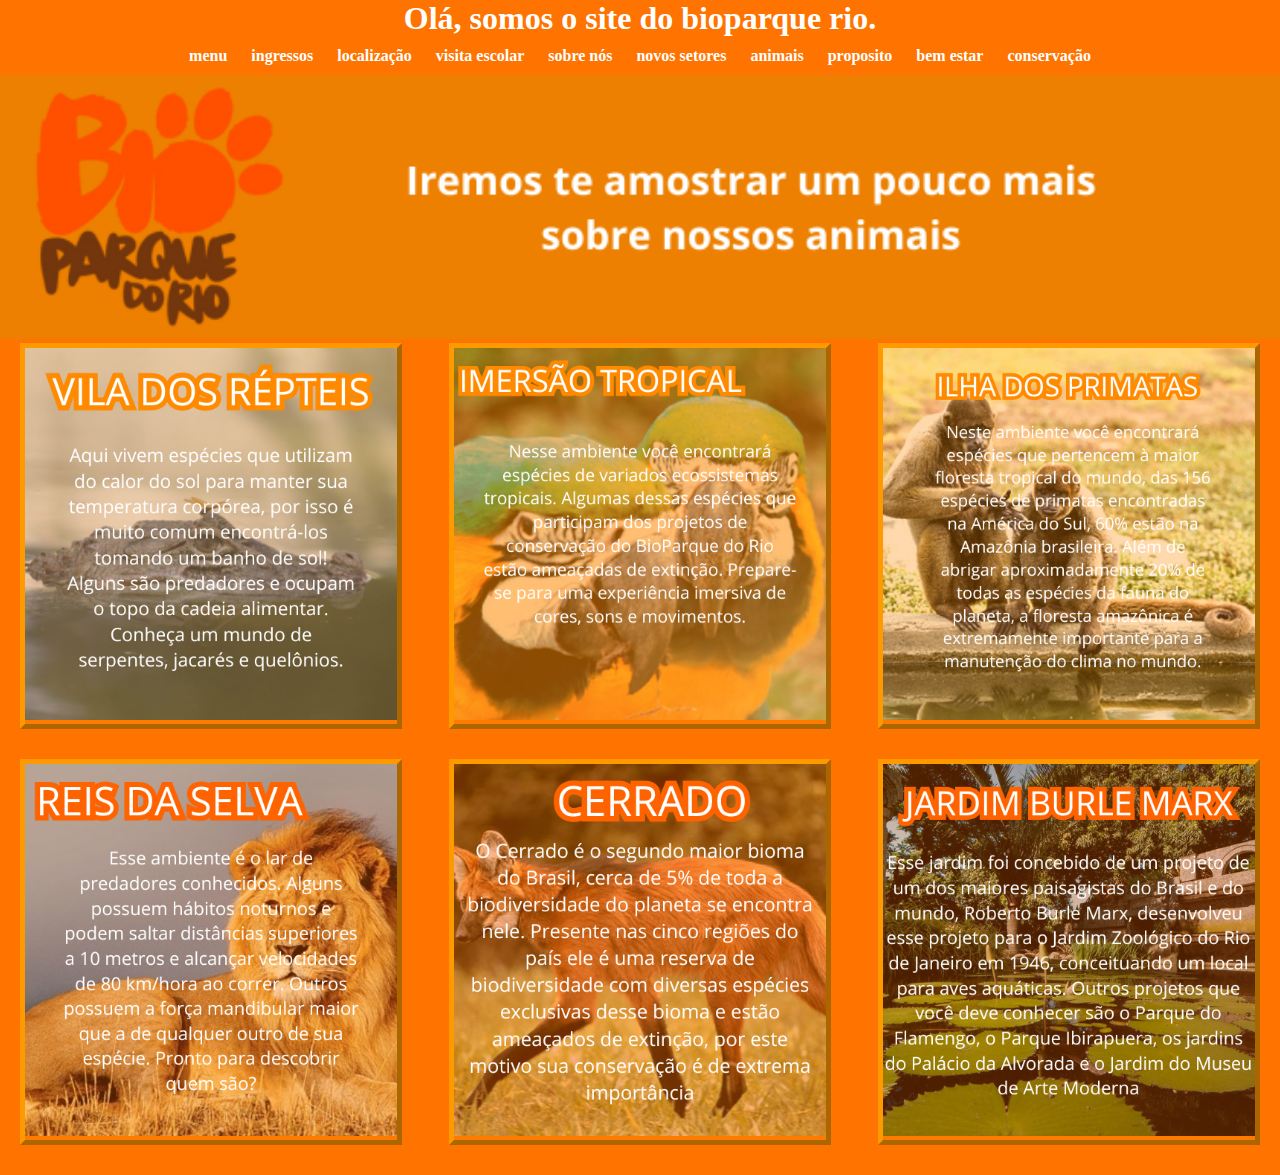
<file: animais.html>
<!DOCTYPE html>
<html lang="en">
<head>
    <meta charset="UTF-8">
    <meta name="viewport" content="width=device-width, initial-scale=1.0">
    <link rel="shortcut icon" href="img/favicon.png" type="image/x-icon">
    <link rel="stylesheet" type="text/css" href="style/style.css" media="screen">

    <title>Zoo</title>
</head>
<body>
   
    <H1>Olá, somos o site do bioparque rio. </H1>
    <nav>
        <a href="index.html"> menu</a>
        <a href="ingressos.html">ingressos</a>
        <a href="localizaçao.html">localização</a>
        <a href="visitaescolar.html">visita escolar</a>
        <a href="sobrenós.html"> sobre nós </a>
        <a href="novossetores.html"> novos setores </a>
        <a href="animais.html"> animais</a>
        <a href="proposito.html"> proposito</a>
        <a href="bemestar.html"> bem estar</a>
        <a href="conservação.html"> conservação</a>
        
     </nav>
        <img src="img/animais0.png">

    <div id="containerTotal">
      
        

        <div class="containerDivs">
            <div class="demoDiv">

            <img src="img/animais1.png">

        </div>
             
        <div class="demoDiv">
            
            <img src="img/animais.png">

        </div>

        <div class="demoDiv">
            
          <img src="img/animais3.png">

        </div>
       
      </div>
    </div>  
    
    <div id="containerTotal">
      
        

        <div class="containerDivs">
            <div class="demoDiv">

            <img src="img/ANIMAIS4.png">

        </div>
             
        <div class="demoDiv">
            
            <img src="img/animais5.png">

        </div>

        <div class="demoDiv">
            
          <img src="img/animais6.png">

        </div>
       
      </div>
    </div>  

</body>
</html>
</file>
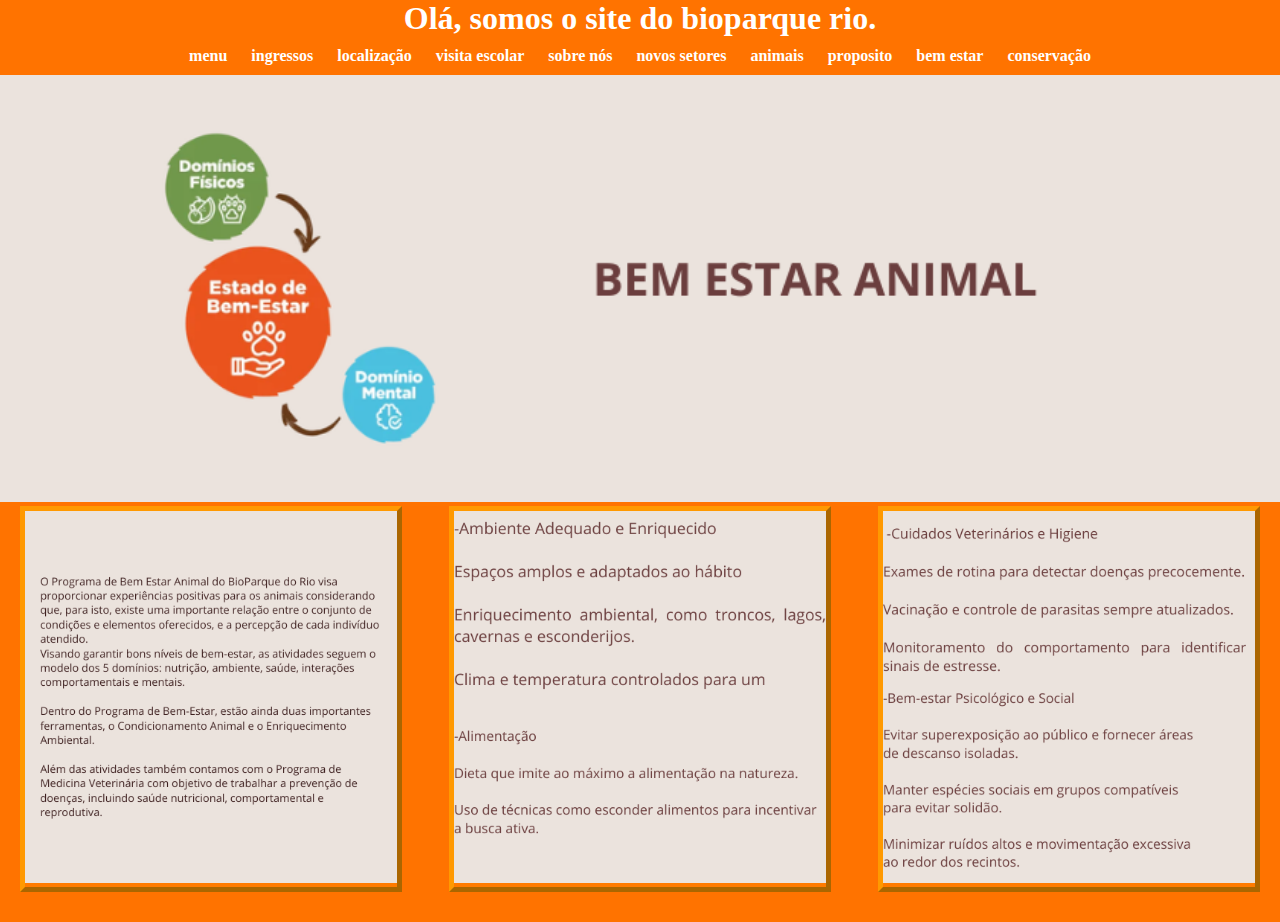
<file: bemestar.html>
<!DOCTYPE html>
<html lang="en">
<head>
    <meta charset="UTF-8">
    <meta name="viewport" content="width=device-width, initial-scale=1.0">
    <link rel="shortcut icon" href="img/favicon.png" type="image/x-icon">
    <link rel="stylesheet" type="text/css" href="style/style.css" media="screen">

    <title>Zoo</title>
</head>
<body>
   
    <H1>Olá, somos o site do bioparque rio. </H1>
    <nav>
        <a href="index.html"> menu</a>
        <a href="ingressos.html">ingressos</a>
        <a href="localizaçao.html">localização</a>
        <a href="visitaescolar.html">visita escolar</a>
        <a href="sobrenós.html"> sobre nós </a>
        <a href="novossetores.html"> novos setores </a>
        <a href="animais.html"> animais</a>
        <a href="proposito.html"> proposito</a>
        <a href="bemestar.html"> bem estar</a>
        <a href="conservação.html"> conservação</a>
        
     </nav>

       <img src="img/bemestar.png">

    <div id="containerTotal">
      
        
        <div class="containerDivs">
            <div class="demoDiv">
            
            <img src="img/bemestar1.png">

        </div>
             
        <div class="demoDiv">
            
            <img src="img/bemestar2.png">
        </div>

        <div class="demoDiv">
            
          <img src="img/bemestar3.png">

        </div>
       
      </div>
    </div>  
   
        
</body>
</html>
</file>
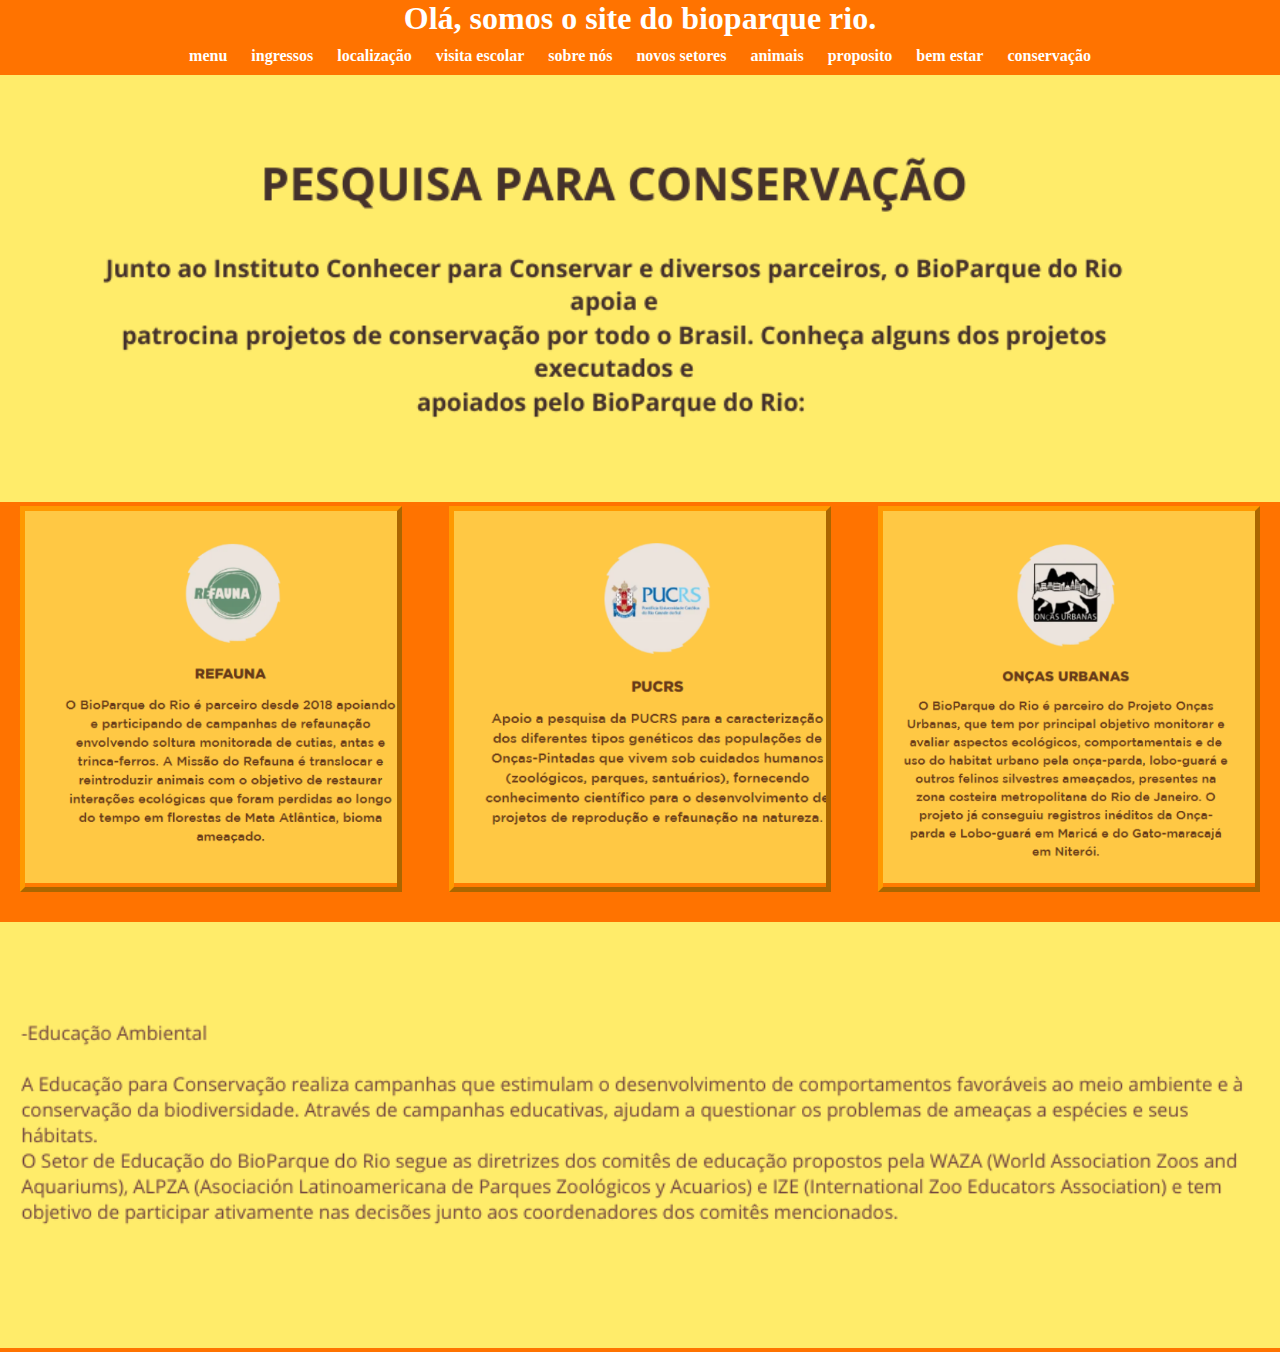
<file: conservação.html>
<!DOCTYPE html>
<html lang="en">
<head>
    <meta charset="UTF-8">
    <meta name="viewport" content="width=device-width, initial-scale=1.0">
    <link rel="shortcut icon" href="img/favicon.png" type="image/x-icon">
    <link rel="stylesheet" type="text/css" href="style/style.css" media="screen">

    <title>Zoo</title>
</head>
<body>
   
    <H1>Olá, somos o site do bioparque rio. </H1>
    <nav>
        <a href="index.html"> menu</a>
        <a href="ingressos.html">ingressos</a>
        <a href="localizaçao.html">localização</a>
        <a href="visitaescolar.html">visita escolar</a>
        <a href="sobrenós.html"> sobre nós </a>
        <a href="novossetores.html"> novos setores </a>
        <a href="animais.html"> animais</a>
        <a href="proposito.html"> proposito</a>
        <a href="bemestar.html"> bem estar</a>
        <a href="conservação.html"> conservação</a>
        
     </nav>
       
        <img src="img/PESQUISA.png">

    <div id="containerTotal">
      
        <div class="containerDivs">
            <div class="demoDiv">
            
                <img src="img/conservaçao.png">
        </div>
             
        <div class="demoDiv">
            
             <img src="img/conservaçao3.png">

        </div>

        <div class="demoDiv">
           
             <img src="img/conservaçao4.png">

        </div>
       
      </div>
    </div>  
    
        <img src="img/conservaçaao5.png">

</body>
</html>
</file>
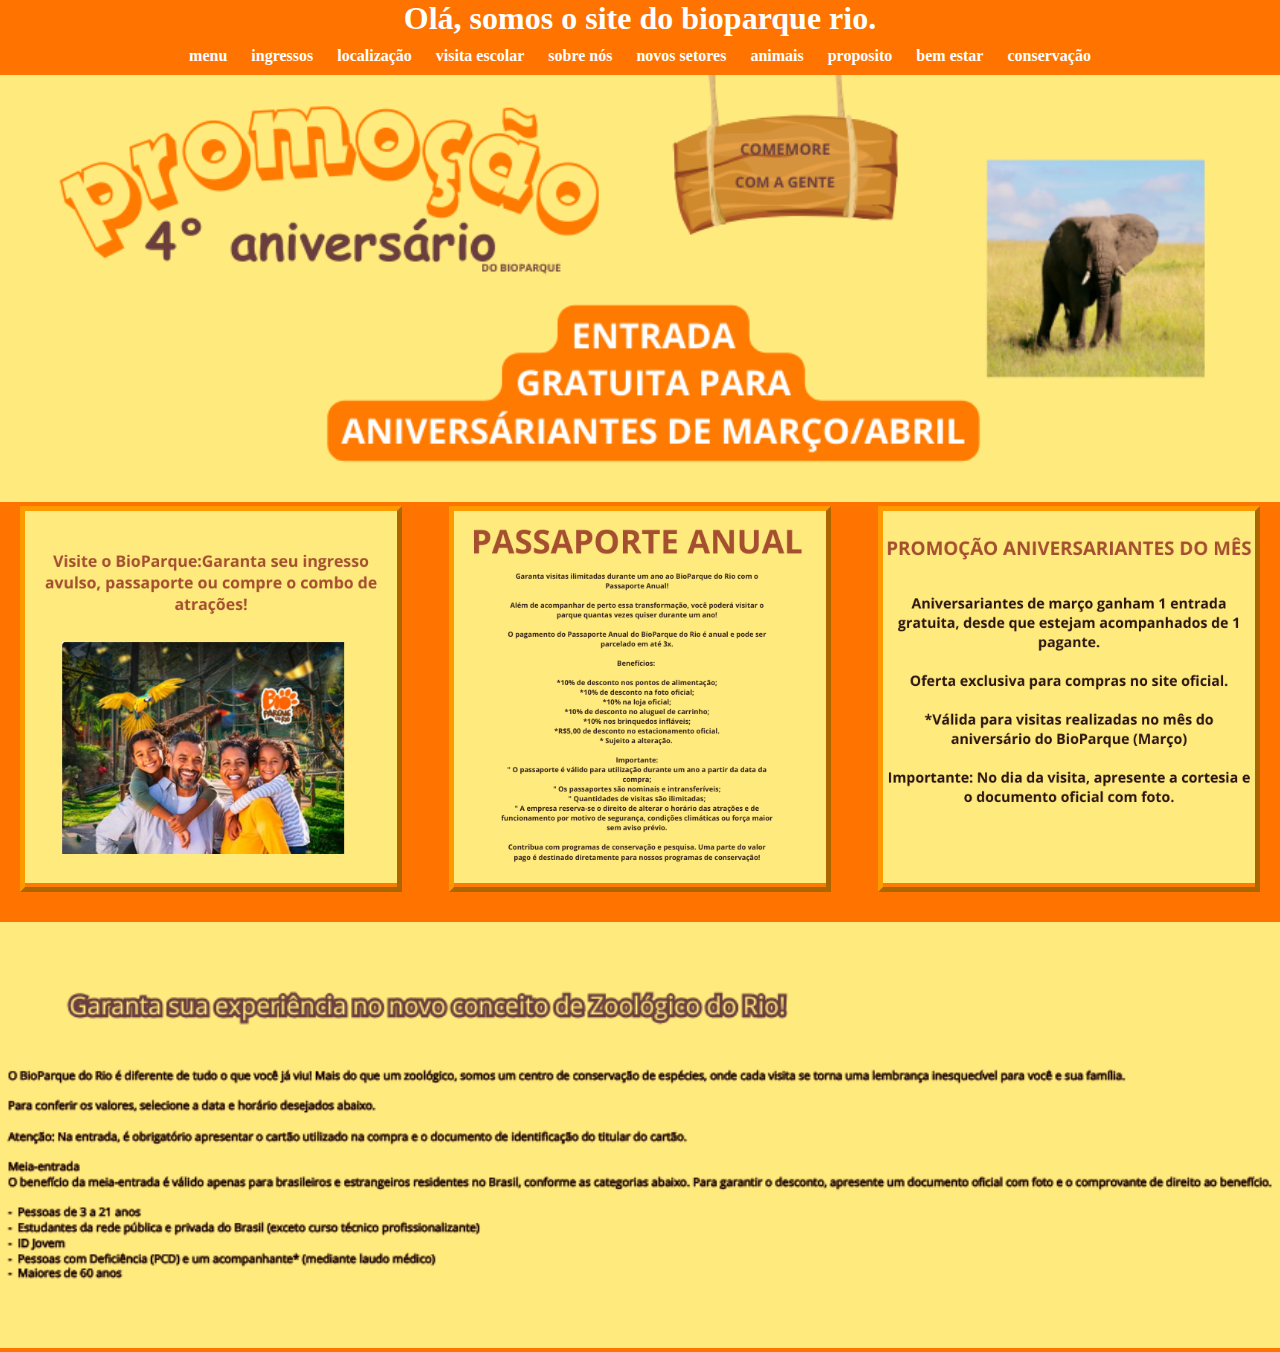
<file: ingressos.html>
<!DOCTYPE html>
<html lang="en">
<head>
    <meta charset="UTF-8">
    <meta name="viewport" content="width=device-width, initial-scale=1.0">
    <link rel="shortcut icon" href="img/favicon.png" type="image/x-icon">
    <link rel="stylesheet" type="text/css" href="style/style.css" media="screen">

    <title>Zoo</title>
</head>
<body>
   
    <H1>Olá, somos o site do bioparque rio. </H1>
    <nav>
        <a href="index.html"> menu</a>
        <a href="ingressos.html">ingressos</a>
        <a href="localizaçao.html">localização</a>
        <a href="visitaescolar.html">visita escolar</a>
        <a href="sobrenós.html"> sobre nós </a>
        <a href="novossetores.html"> novos setores </a>
        <a href="animais.html"> animais</a>
        <a href="proposito.html"> proposito</a>
        <a href="bemestar.html"> bem estar</a>
        <a href="conservação.html"> conservação</a>
        
     </nav>

     <img src="img/INGRESSOS.png">

    <div id="containerTotal">
      
        

        <div class="containerDivs">
            <div class="demoDiv">
            
             <img src="img/INGRESSOS1.png">
            
        </div>
             
        <div class="demoDiv">
            
            <img src="img/INGRESSOS2.png">

        </div>

        <div class="demoDiv">
            
            <img src="img/ingressos3.png">


        </div>
       
      </div>
    </div>  
    
    <img src="img/ingressos4.png">
        
</body>
</html>
</file>
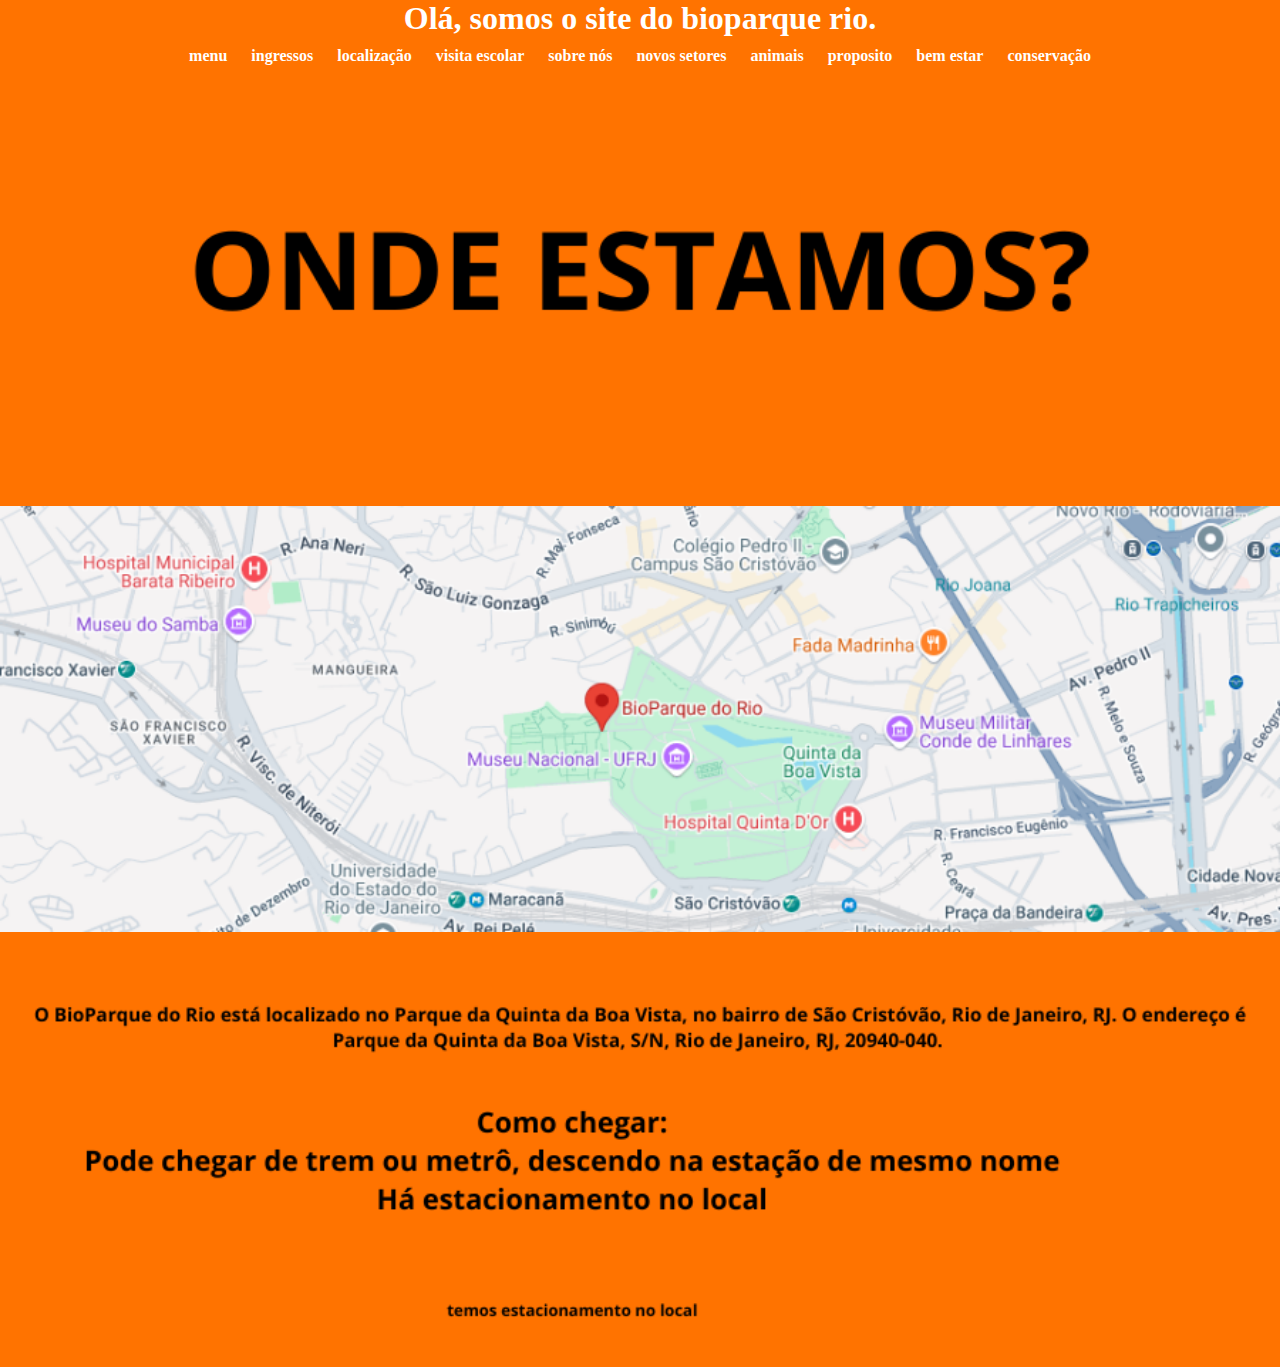
<file: localizaçao.html>
<!DOCTYPE html>
<html lang="en">
<head>
    <meta charset="UTF-8">
    <meta name="viewport" content="width=device-width, initial-scale=1.0">
    <link rel="shortcut icon" href="img/favicon.png" type="image/x-icon">
    <link rel="stylesheet" type="text/css" href="style/style.css" media="screen">

    <title>Zoo</title>
</head>
<body>
   
    <H1>Olá, somos o site do bioparque rio. </H1>
    <nav>
        <a href="index.html"> menu</a>
        <a href="ingressos.html">ingressos</a>
        <a href="localizaçao.html">localização</a>
        <a href="visitaescolar.html">visita escolar</a>
        <a href="sobrenós.html"> sobre nós </a>
        <a href="novossetores.html"> novos setores </a>
        <a href="animais.html"> animais</a>
        <a href="proposito.html"> proposito</a>
        <a href="bemestar.html"> bem estar</a>
        <a href="conservação.html"> conservação</a>
        
     </nav>
       
        <IMG SRC="img/ONDE ESTAMOS.png">

        <img src="img/localização.png">

        <img src="img/localizaçao2.png">
   
    
        
</body>
</html>
</file>
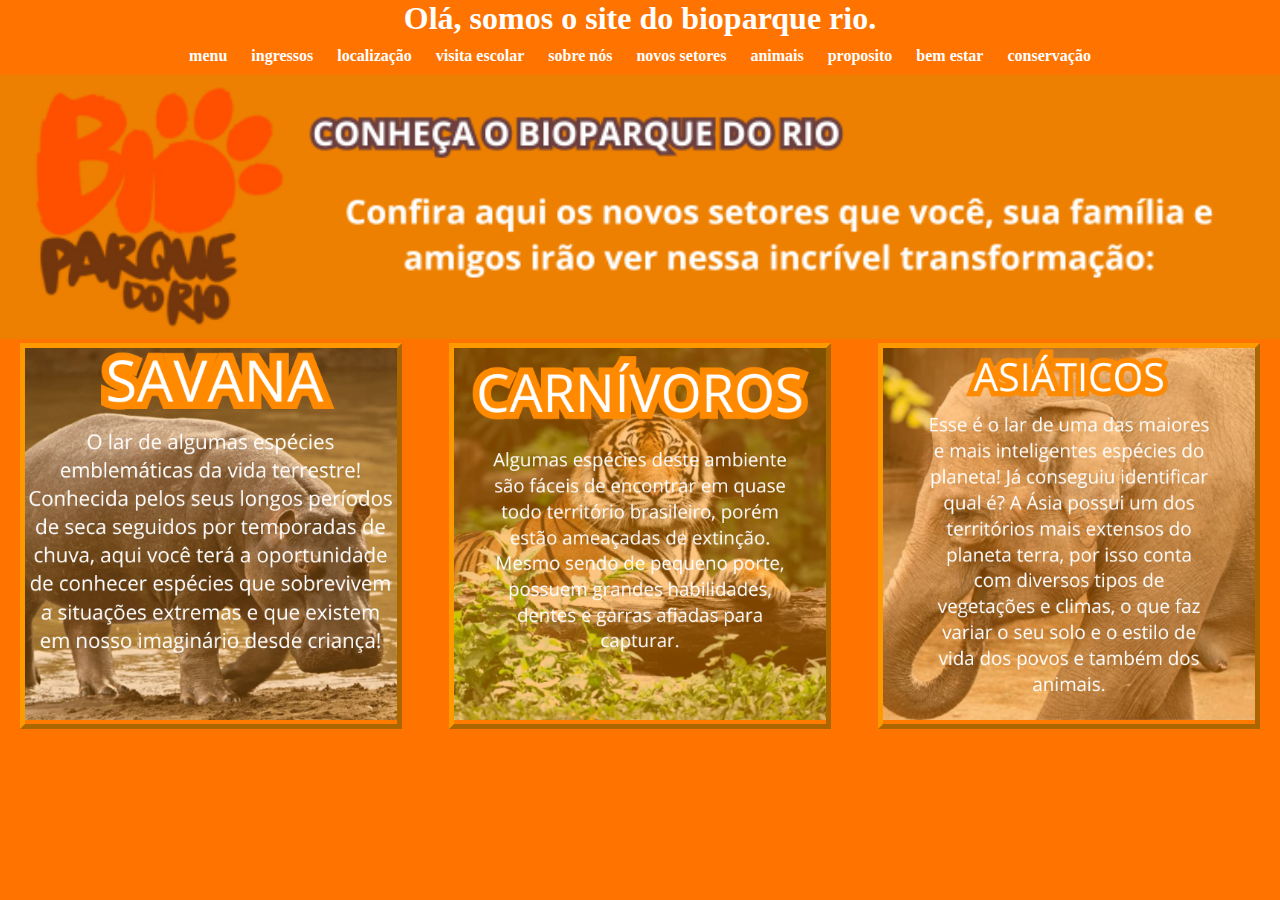
<file: novossetores.html>
<!DOCTYPE html>
<html lang="en">
<head>
    <meta charset="UTF-8">
    <meta name="viewport" content="width=device-width, initial-scale=1.0">
    <link rel="shortcut icon" href="img/favicon.png" type="image/x-icon">
    <link rel="stylesheet" type="text/css" href="style/style.css" media="screen">

    <title>Zoo</title>
</head>
<body>
   
    <H1>Olá, somos o site do bioparque rio. </H1>
    <nav>
        <a href="index.html"> menu</a>
        <a href="ingressos.html">ingressos</a>
        <a href="localizaçao.html">localização</a>
        <a href="visitaescolar.html">visita escolar</a>
        <a href="sobrenós.html"> sobre nós </a>
        <a href="novossetores.html"> novos setores </a>
        <a href="animais.html"> animais</a>
        <a href="proposito.html"> proposito</a>
        <a href="bemestar.html"> bem estar</a>
        <a href="conservação.html"> conservação</a>
        
     </nav>

       <img src="img/Conheça o BioParque do Rio.png">

       <div id="containerTotal">

       <div class="containerDivs">
            <div class="demoDiv">
           
                <img src="img/novossetores1.png">
        
        </div>
     
             
        <div class="demoDiv">
            
          <img src="img/novossetores3.png">

        </div>

        <div class="demoDiv">
           
         <img src="img/novossetores2.png">
        
        </div>
       
      </div>
    </div>  
  
        
</body>
</html>
</file>
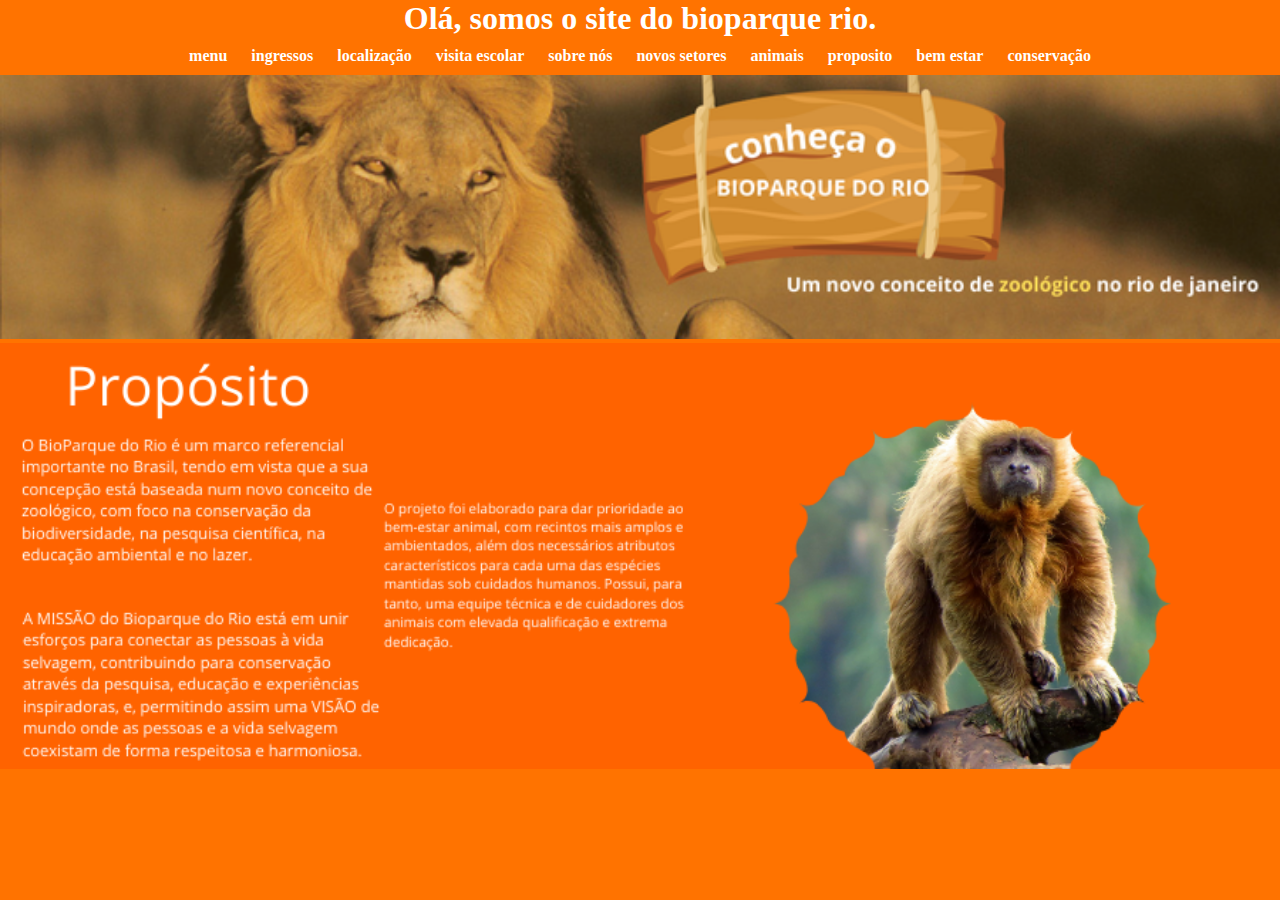
<file: proposito.html>
<!DOCTYPE html>
<html lang="en">
<head>
    <meta charset="UTF-8">
    <meta name="viewport" content="width=device-width, initial-scale=1.0">
    <link rel="shortcut icon" href="img/favicon.png" type="image/x-icon">
    <link rel="stylesheet" type="text/css" href="style/style.css" media="screen">

    <title>Zoo</title>
</head>
<body>
   
    <H1>Olá, somos o site do bioparque rio. </H1>
    <nav>
        <a href="index.html"> menu</a>
        <a href="ingressos.html">ingressos</a>
        <a href="localizaçao.html">localização</a>
        <a href="visitaescolar.html">visita escolar</a>
        <a href="sobrenós.html"> sobre nós </a>
        <a href="novossetores.html"> novos setores </a>
        <a href="animais.html"> animais</a>
        <a href="proposito.html"> proposito</a>
        <a href="bemestar.html"> bem estar</a>
        <a href="conservação.html"> conservação</a>
        
     </nav>


     <img src="img/sobrenos1.png">

     <img src="img/Propósito.png">

   
        
</body>
</html>
</file>
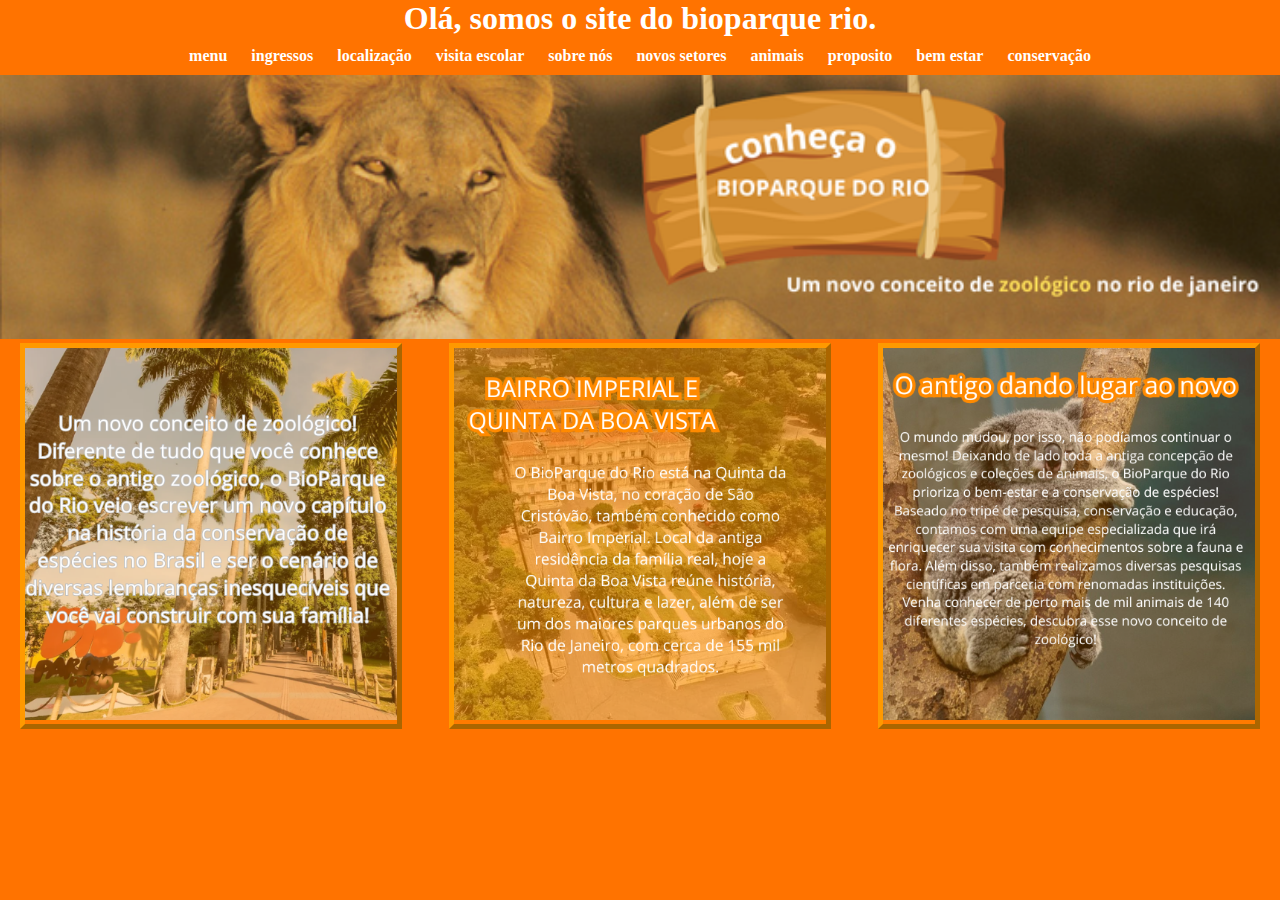
<file: sobrenós.html>
<!DOCTYPE html>
<html lang="en">
<head>
    <meta charset="UTF-8">
    <meta name="viewport" content="width=device-width, initial-scale=1.0">
    <link rel="shortcut icon" href="img/favicon.png" type="image/x-icon">
    <link rel="stylesheet" type="text/css" href="style/style.css" media="screen">

    <title>Zoo</title>
</head>
<body>
   
    <H1>Olá, somos o site do bioparque rio. </H1>
    <nav>
        <a href="index.html"> menu</a>
        <a href="ingressos.html">ingressos</a>
        <a href="localizaçao.html">localização</a>
        <a href="visitaescolar.html">visita escolar</a>
        <a href="sobrenós.html"> sobre nós </a>
        <a href="novossetores.html"> novos setores </a>
        <a href="animais.html"> animais</a>
        <a href="proposito.html"> proposito</a>
        <a href="bemestar.html"> bem estar</a>
        <a href="conservação.html"> conservação</a>
        
     </nav>
       <img src="img/sobrenos1.png">

    <div id="containerTotal">
    

        <div class="containerDivs">
            <div class="demoDiv">
             <img src="img/sobrenos2.png">
        </div>
             
        <div class="demoDiv">
       
                <img src="img/sobrenos3.png">
            
        </div>

        <div class="demoDiv">
            
            <img src="img/sobrenos4.png">
            
        </div>
       
      </div>
    </div>  
 
        
</body>
</html>
</file>
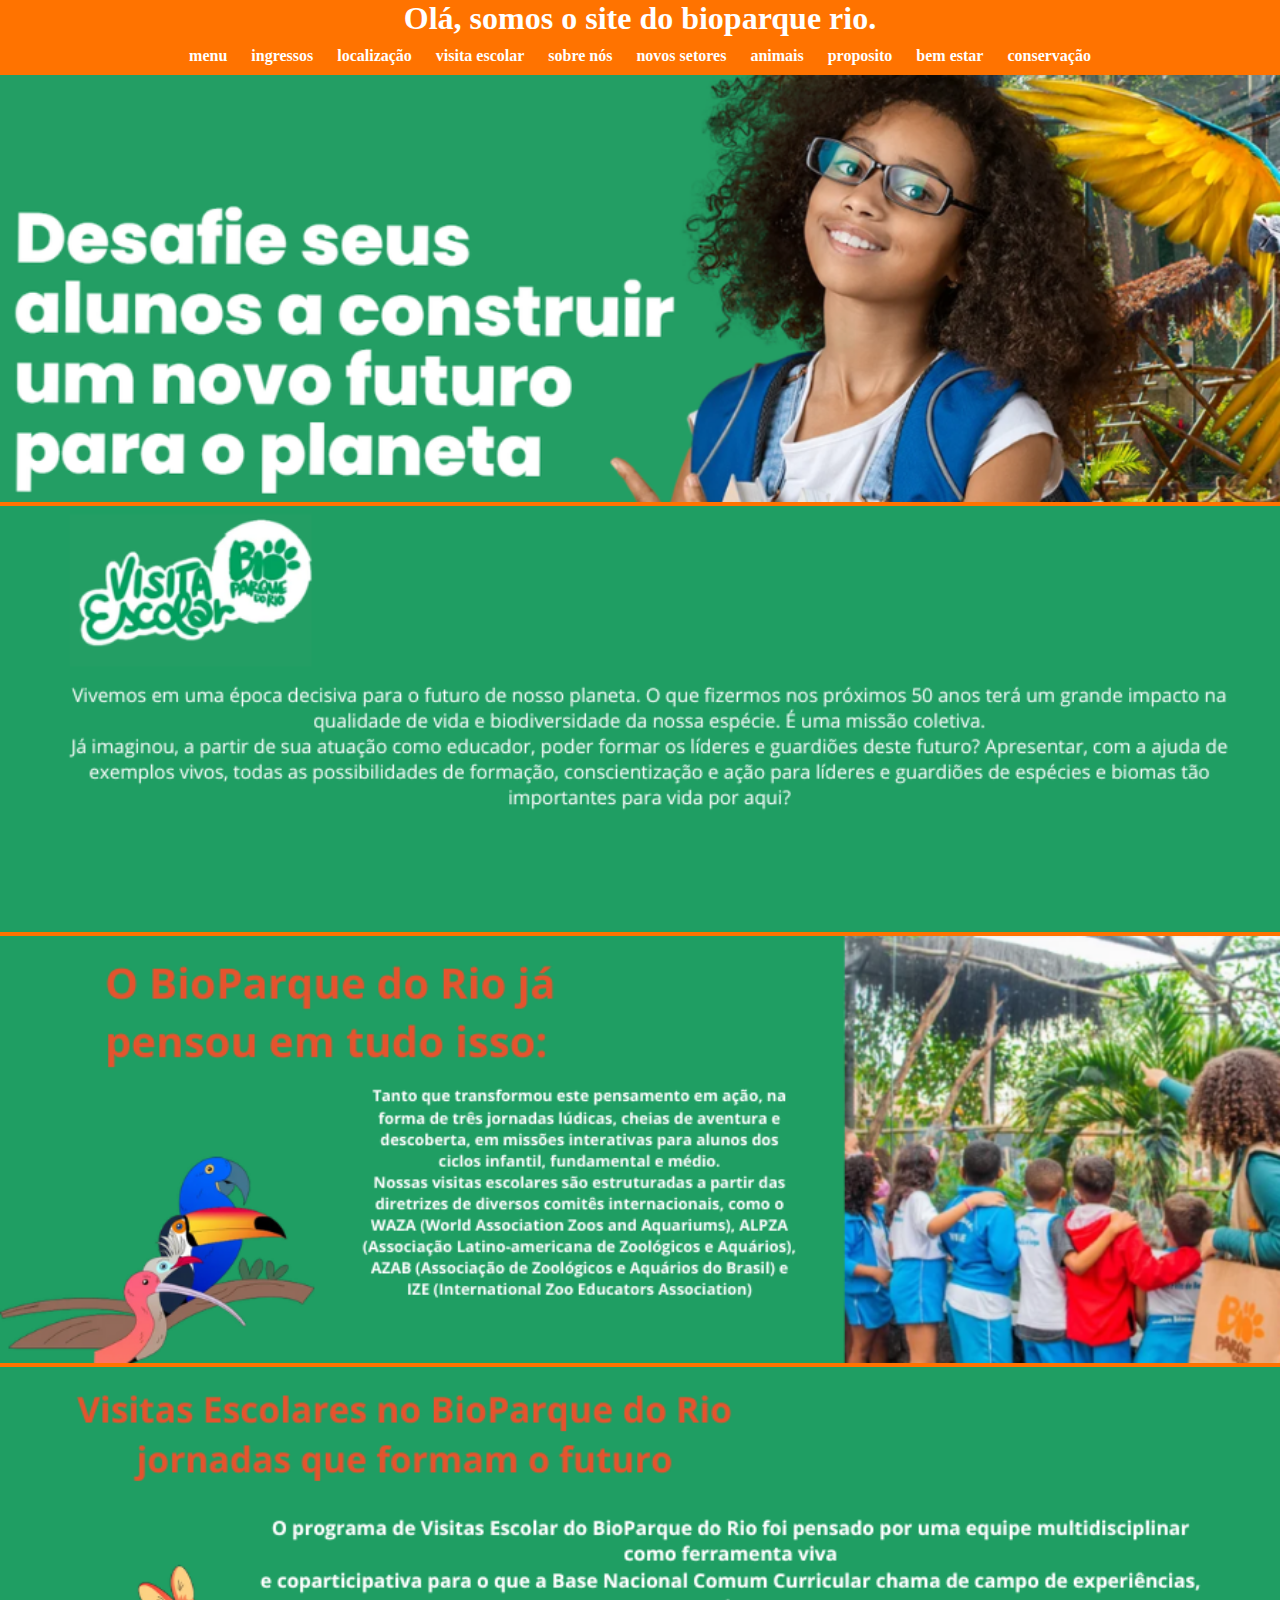
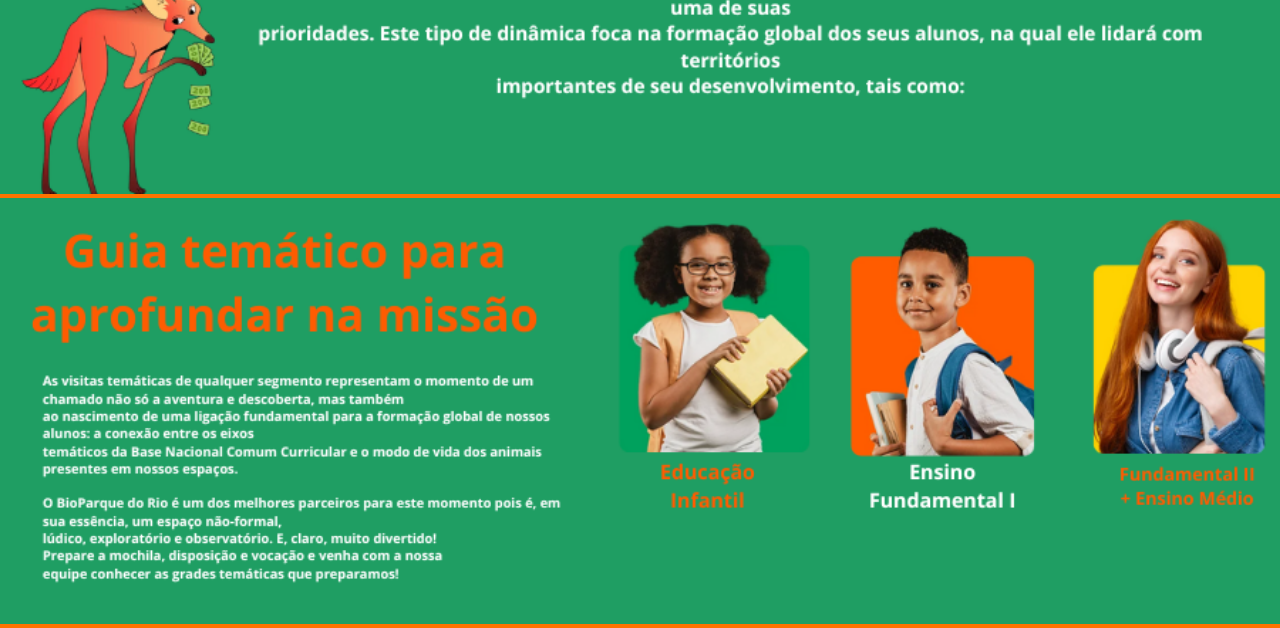
<file: visitaescolar.html>
<!DOCTYPE html>
<html lang="en">
<head>
    <meta charset="UTF-8">
    <meta name="viewport" content="width=device-width, initial-scale=1.0">
    <link rel="shortcut icon" href="img/favicon.png" type="image/x-icon">
    <link rel="stylesheet" type="text/css" href="style/style.css" media="screen">

    <title>Zoo</title>
</head>
<body>
   
    <H1>Olá, somos o site do bioparque rio. </H1>
    <nav>
        <a href="index.html"> menu</a>
        <a href="ingressos.html">ingressos</a>
        <a href="localizaçao.html">localização</a>
        <a href="visitaescolar.html">visita escolar</a>
        <a href="sobrenós.html"> sobre nós </a>
        <a href="novossetores.html"> novos setores </a>
        <a href="animais.html"> animais</a>
        <a href="proposito.html"> proposito</a>
        <a href="bemestar.html"> bem estar</a>
        <a href="conservação.html"> conservação</a>
        
     </nav>
       
         <img src="img/visitaescolar.png">
         <img src="img/visitaescolar2.png">
        <img src="img/VISITA3.png">
        <img src="img/visitas4.png">
        <img src="img/visita5.png">

   
        
</body>
</html>
</file>
<file: style/style.css>
* {
    margin: 0px;
    padding: 0px;
}

body {
    background-color: rgb(255, 115, 0);
}

h1{
    color: #ffffff;
    text-align: center;
}

main{
    background-color:rgb(255, 115, 0);
    padding: 20px;
    border-radius: 10px;

    min-width: 320px;
    max-width: 880px;
    margin:auto
}

img{
    width: 100%;
}

iframe{
    width: 100%;
}

nav{
    background-color:rgb(255, 115, 0);
    padding: 10px;
    text-align: center;
}

nav > a {
    color: rgb(255, 255, 255);
    padding: 10px;
    text-decoration: none;
    font-weight: bold;
    transition-duration: 0.5s;
}

nav > a:hover{
    background-color: rgb(97, 44, 0);
    color: white;
}

h2{
    background-color: #ffffff
    center;
}

header {
    background-color:rgb(255, 115, 0);
    min-height: 0.5px;
    text-align: center;
    padding-top: 40px;
}

#containerTotal {

    padding: 0px 20px 30px;
    display: flex;
    flex-direction: column;
    background-color: rgb(255, 115, 0);
}
    

.containerDivs {
    display: flex;
    flex-direction: row;
    justify-content: space-between;
}

.demoDiv {
    width: 30%;
    border: 5px outset rgb(255, 153, 0);
    background-color: #ff7b00;
    font-weight: 400;
    text-align: center;
}
</file>
